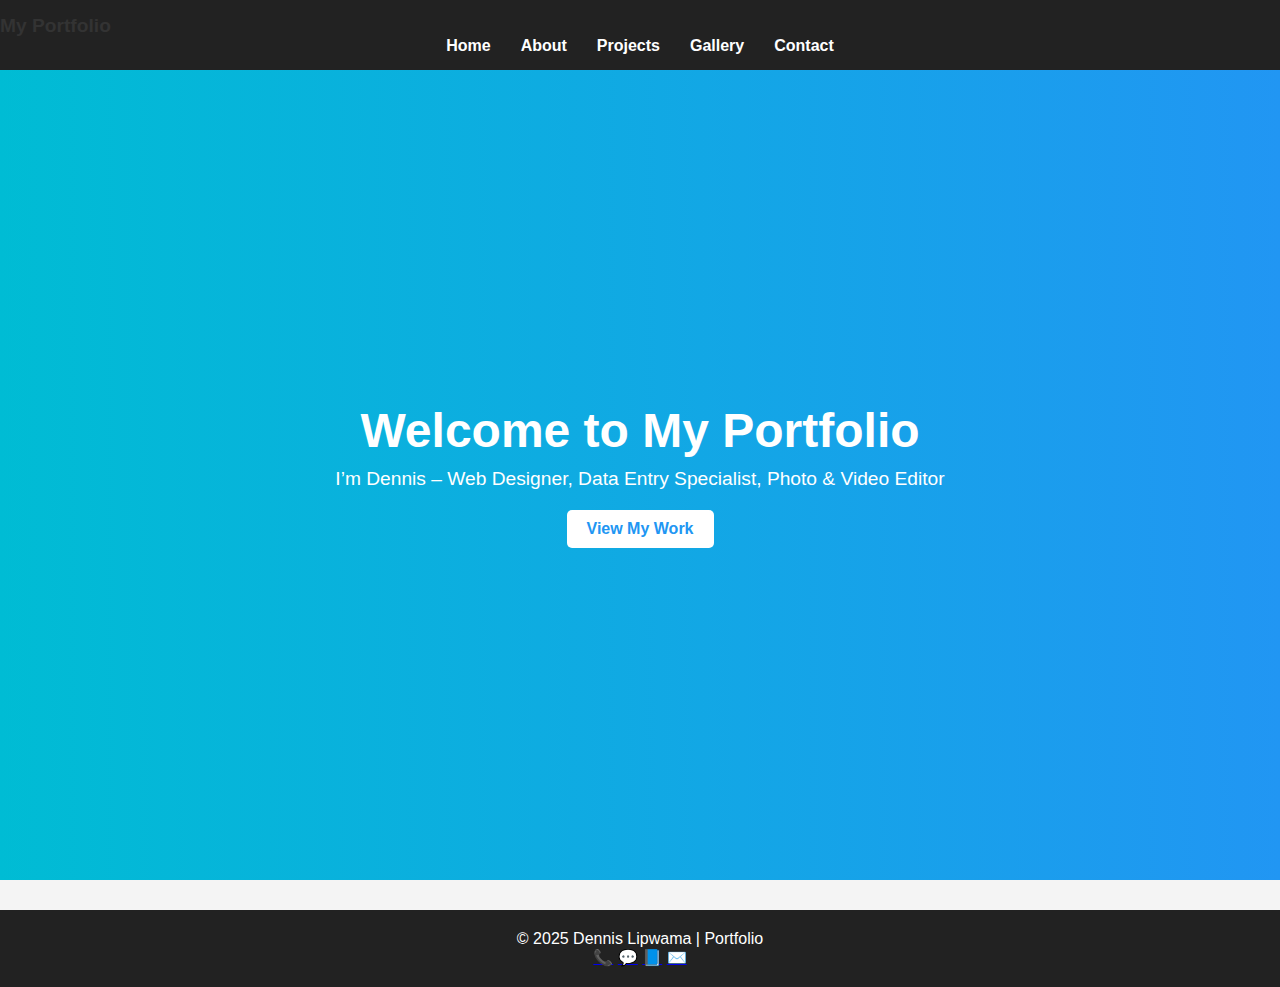
<file: index.html>
<!DOCTYPE html>
<html lang="en">
<head>
  <meta charset="UTF-8">
  <meta name="viewport" content="width=device-width, initial-scale=1.0">
  <title>My Portfolio - Home</title>
  <link rel="stylesheet" href="styles.css">
</head>
<body>
  <!-- Navigation -->
 <header>
  <nav class="navbar">
    <div class="logo">My Portfolio</div>
    <div class="menu-toggle" id="menu-toggle">&#9776;</div>
    <ul class="nav-links" id="nav-links">
      <li><a href="index.html">Home</a></li>
      <li><a href="about.html">About</a></li>
      <li><a href="projects.html">Projects</a></li>
      <li><a href="gallery.html">Gallery</a></li>
      <li><a href="contact.html">Contact</a></li>
    </ul>
  </nav>
</header>

  <!-- Hero Section -->
  <main>
    <section class="hero">
      <h1>Welcome to My Portfolio</h1>
      <p>I’m Dennis – Web Designer, Data Entry Specialist, Photo & Video Editor</p>
      <a href="projects.html" class="btn">View My Work</a>
    </section>
  </main>

  <!-- Footer -->
<footer>
  <p>© 2025 Dennis Lipwama | Portfolio</p>
  <div class="footer-links">
    <a href="tel:+254117760576">📞</a>
    <a href="https://wa.me/254117760576" target="_blank">💬</a>
    <a href="https://facebook.com/dennis rollis" target="_blank">📘</a>
    <a href="mailto:lipwamad@gmail.com.com">✉️</a>
  </div>
</footer>
</body>
<script>
  const menuToggle = document.getElementById('menu-toggle');
  const navLinks = document.getElementById('nav-links');

  menuToggle.addEventListener('click', () => {
    navLinks.classList.toggle('active');
  });
</script>
</html>
</file>
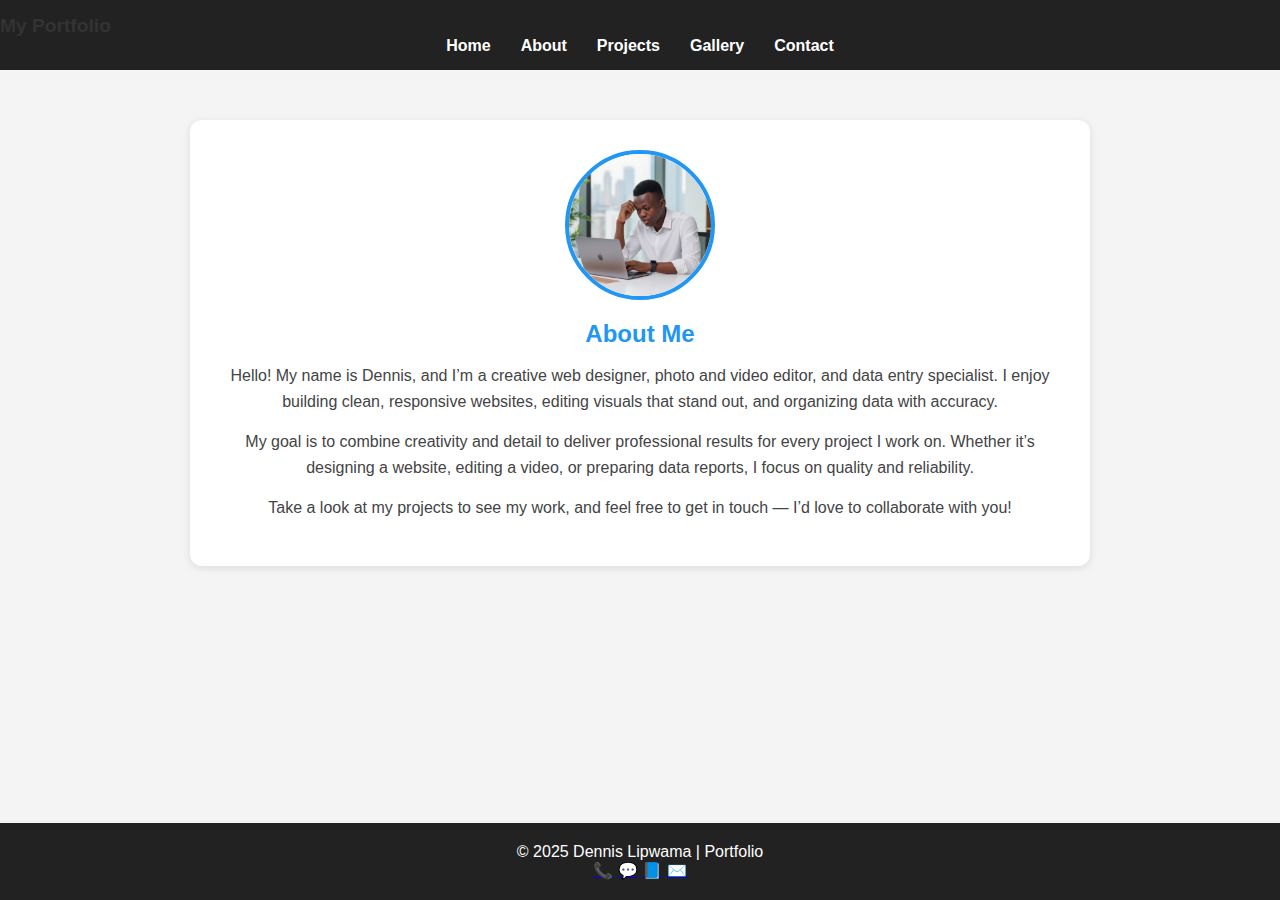
<file: about.html>
<!DOCTYPE html>
<html lang="en">
<head>
  <meta charset="UTF-8">
  <meta name="viewport" content="width=device-width, initial-scale=1.0">
  <title>My Portfolio - About</title>
  <link rel="stylesheet" href="styles.css">
</head>
<body>
 <header>
  <nav class="navbar">
    <div class="logo">My Portfolio</div>
    <div class="menu-toggle" id="menu-toggle">&#9776;</div>
    <ul class="nav-links" id="nav-links">
      <li><a href="index.html">Home</a></li>
      <li><a href="about.html">About</a></li>
      <li><a href="projects.html">Projects</a></li>
      <li><a href="gallery.html">Gallery</a></li>
      <li><a href="contact.html">Contact</a></li>
    </ul>
  </nav>
</header>

 <main>
  <section class="about-container">
    <img src="images/programmer2.png" alt="My Profile Photo" class="about-img">

    <div class="about-text">
      <h2>About Me</h2>
      <p>Hello! My name is Dennis, and I’m a creative web designer, photo and video editor, and data entry specialist. 
      I enjoy building clean, responsive websites, editing visuals that stand out, and organizing data with accuracy.</p>

      <p>My goal is to combine creativity and detail to deliver professional results for every project I work on. 
      Whether it’s designing a website, editing a video, or preparing data reports, I focus on quality and reliability.</p>

      <p>Take a look at my projects to see my work, and feel free to get in touch — I’d love to collaborate with you!</p>
    </div>
  </section>
</main>



  <footer>
  <p>© 2025 Dennis Lipwama | Portfolio</p>
  <div class="footer-links">
    <a href="tel:+254117760576">📞</a>
    <a href="https://wa.me/254117760576" target="_blank">💬</a>
    <a href="https://facebook.com/dennis rollis" target="_blank">📘</a>
    <a href="mailto:yourmail@example.com">✉️</a>
  </div>
</footer>

</body>
<script>
  const menuToggle = document.getElementById('menu-toggle');
  const navLinks = document.getElementById('nav-links');

  menuToggle.addEventListener('click', () => {
    navLinks.classList.toggle('active');
  });
</script>
</html>
</file>
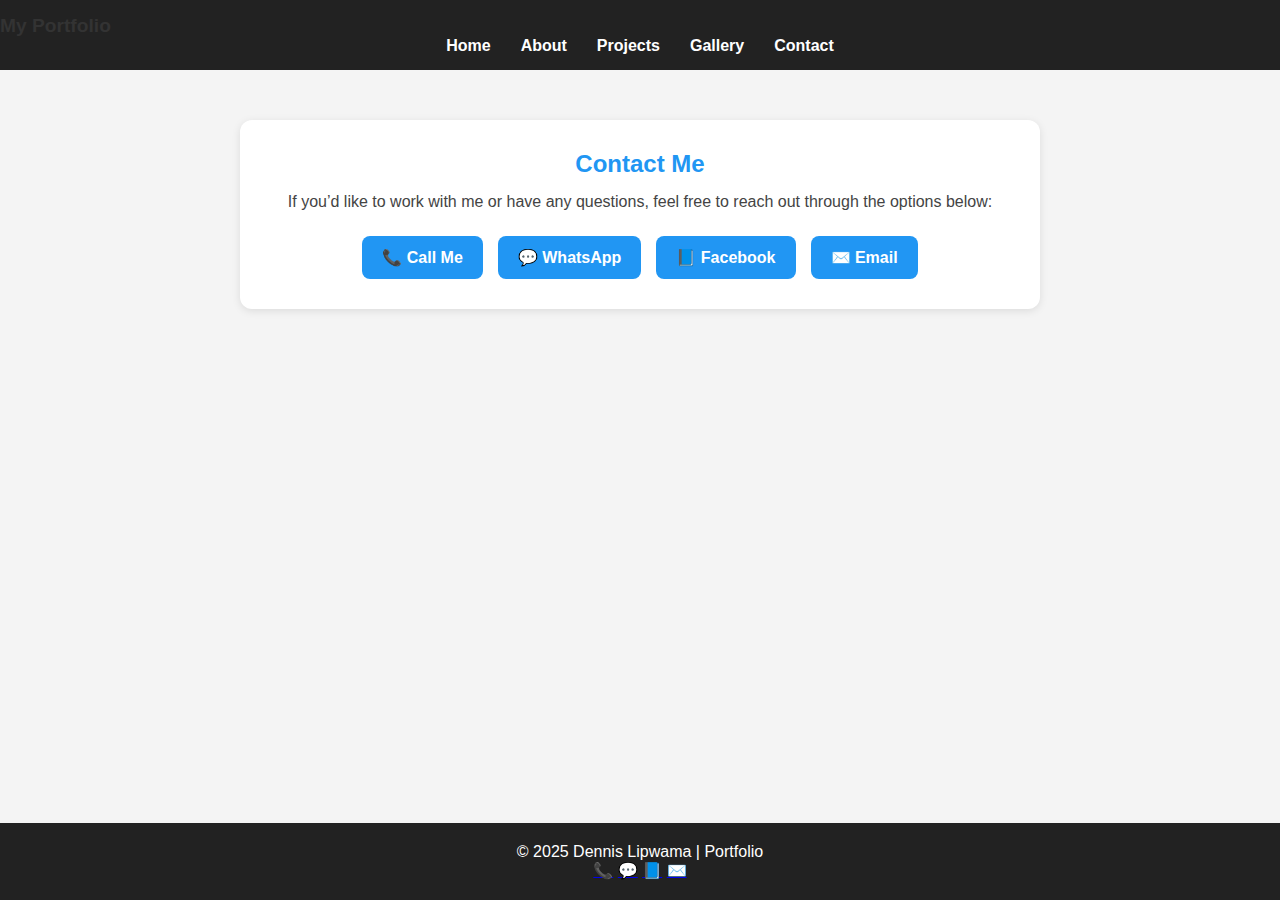
<file: contact.html>
<!DOCTYPE html>
<html lang="en">
<head>
  <meta charset="UTF-8">
  <meta name="viewport" content="width=device-width, initial-scale=1.0">
  <title>My Portfolio - Contact</title>
  <link rel="stylesheet" href="styles.css">
</head>
<body>
  <header>
  <nav class="navbar">
    <div class="logo">My Portfolio</div>
    <div class="menu-toggle" id="menu-toggle">&#9776;</div>
    <ul class="nav-links" id="nav-links">
      <li><a href="index.html">Home</a></li>
      <li><a href="about.html">About</a></li>
      <li><a href="projects.html">Projects</a></li>
      <li><a href="gallery.html">Gallery</a></li>
      <li><a href="contact.html">Contact</a></li>
    </ul>
  </nav>
</header>

<main>
  <section class="contact-container">
    <h2>Contact Me</h2>
    <p>If you’d like to work with me or have any questions, feel free to reach out through the options below:</p>

    <div class="contact-links">
      <a href="tel:+254117760576" target="_blank" class="contact-card">
        📞 Call Me
      </a>

      <a href="https://wa.me/254117760576" target="_blank" class="contact-card">
        💬 WhatsApp
      </a>

      <a href="https://facebook.com/dennis rollis" target="_blank" class="contact-card">
        📘 Facebook
      </a>

      <a href="mailto:lipwamad@gmail.com" target="_blank" class="contact-card">
        ✉️ Email
      </a>
    </div>
  </section>
</main>


 <footer>
  <p>© 2025 Dennis Lipwama | Portfolio</p>
  <div class="footer-links">
    <a href="tel:+254117760576">📞</a>
    <a href="https://wa.me/254117760576" target="_blank">💬</a>
    <a href="https://facebook.com/dennis rollis" target="_blank">📘</a>
    <a href="mailto:lipwamad@gmail.com.com">✉️</a>
  </div>
</footer>
</body>
<script>
  const menuToggle = document.getElementById('menu-toggle');
  const navLinks = document.getElementById('nav-links');

  menuToggle.addEventListener('click', () => {
    navLinks.classList.toggle('active');
  });
</script>
</html>
</file>
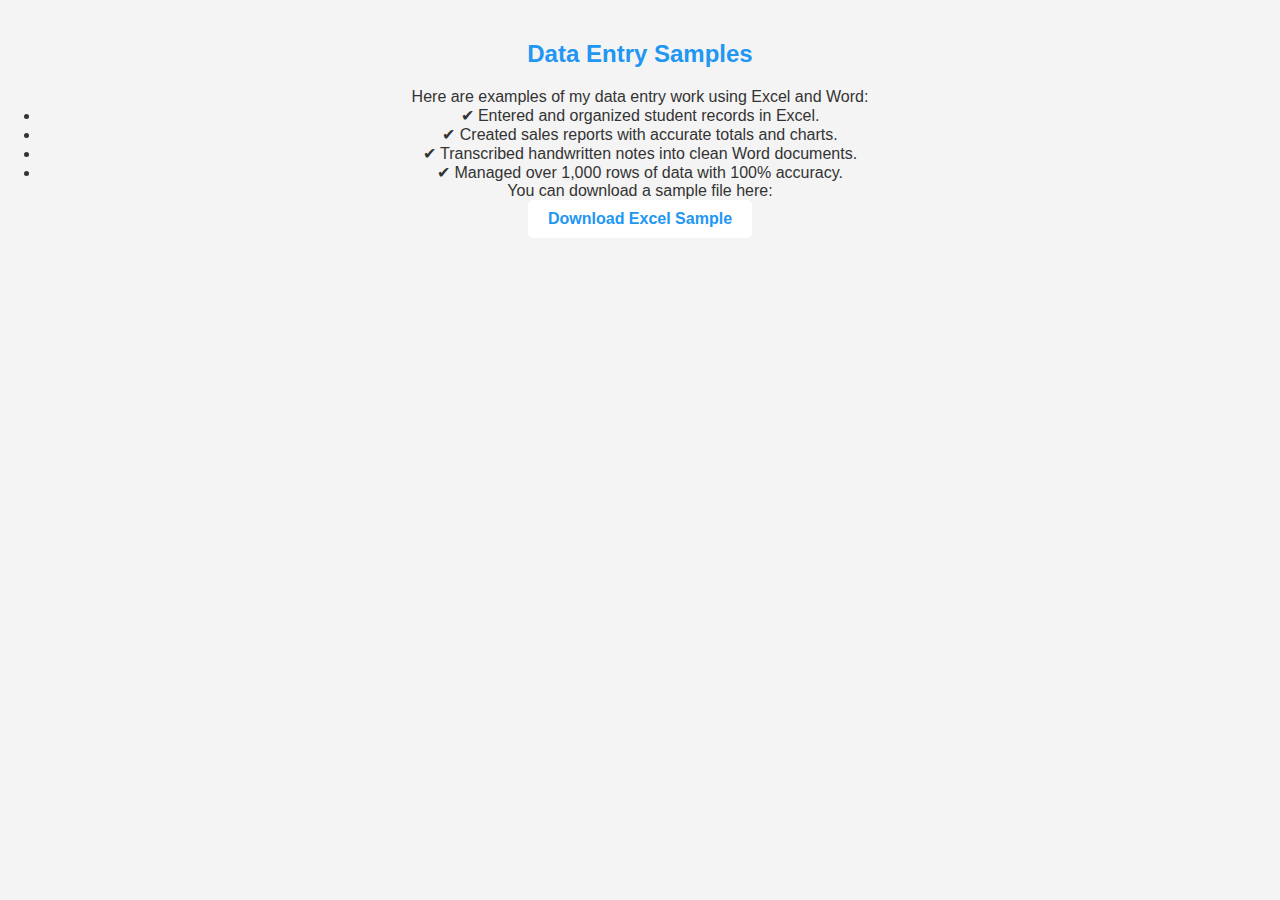
<file: dataentry.html>
<!DOCTYPE html>
<html lang="en">
<head>
  <meta charset="UTF-8">
  <meta name="viewport" content="width=device-width, initial-scale=1.0">
  <title>Data Entry Sample</title>
  <link rel="stylesheet" href="styles.css">
</head>
<body>
  <main>
    <section class="content">
      <h2>Data Entry Samples</h2>
      <p>Here are examples of my data entry work using Excel and Word:</p>
      
      <ul>
        <li>✔ Entered and organized student records in Excel.</li>
        <li>✔ Created sales reports with accurate totals and charts.</li>
        <li>✔ Transcribed handwritten notes into clean Word documents.</li>
        <li>✔ Managed over 1,000 rows of data with 100% accuracy.</li>
      </ul>

      <p>You can download a sample file here:</p>
      <a href="files/data-entry-sample.xlsx" class="btn">Download Excel Sample</a>
    </section>
  </main>
</body>
</html>
</file>
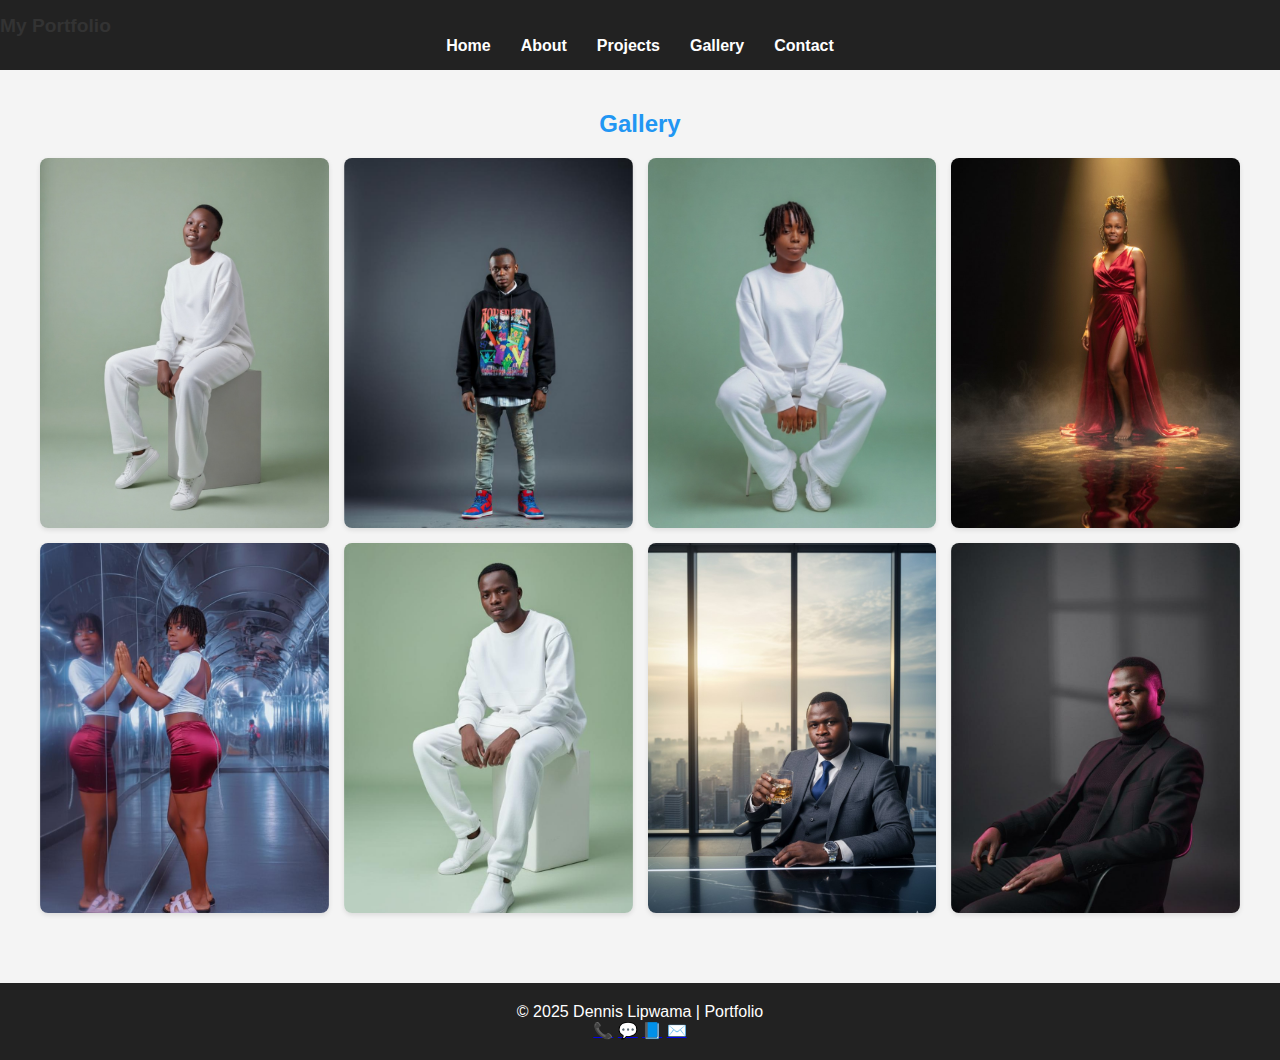
<file: gallery.html>
<!DOCTYPE html>
<html lang="en">
<head>
  <meta charset="UTF-8">
  <meta name="viewport" content="width=device-width, initial-scale=1.0">
  <title>My Portfolio - Gallery</title>
  <link rel="stylesheet" href="styles.css">
</head>
<body>
  <header>
  <nav class="navbar">
    <div class="logo">My Portfolio</div>
    <div class="menu-toggle" id="menu-toggle">&#9776;</div>
    <ul class="nav-links" id="nav-links">
      <li><a href="index.html">Home</a></li>
      <li><a href="about.html">About</a></li>
      <li><a href="projects.html">Projects</a></li>
      <li><a href="gallery.html">Gallery</a></li>
      <li><a href="contact.html">Contact</a></li>
    </ul>
  </nav>
</header>

 <main>
  <section class="content">
    <h2>Gallery</h2>
    <div class="gallery-grid">
      <img src="images/bea (1).png" alt="Photo Edit 1">
      <img src="images/dn.png" alt="Photo Edit 2">
      <img src="images/lydia (1).png" alt="Photo Edit 3">
      <img src="images/WhatsApp Image 2025-10-02 at 11.53.52.jpeg" alt="Photo Edit 3">
      <img src="images/lid2.png" alt="Photo Edit 3">
      <img src="images/enock.png" alt="Photo Edit 3">
      <img src="images/WhatsApp Image 2025-10-03 at 14.02.28.jpeg" alt="Photo Edit 3">
      <img src="images/br2.jpeg" alt="Photo Edit 3">
      
    </div>
  </section>
</main>


  <footer>
  <p>© 2025 Dennis Lipwama | Portfolio</p>
  <div class="footer-links">
    <a href="tel:+254700000000">📞</a>
    <a href="https://wa.me/254700000000" target="_blank">💬</a>
    <a href="https://facebook.com/yourprofile" target="_blank">📘</a>
    <a href="mailto:yourmail@example.com">✉️</a>
  </div>
</footer>

</body>
<script>
  const menuToggle = document.getElementById('menu-toggle');
  const navLinks = document.getElementById('nav-links');

  menuToggle.addEventListener('click', () => {
    navLinks.classList.toggle('active');
  });
</script>
</html>
</file>
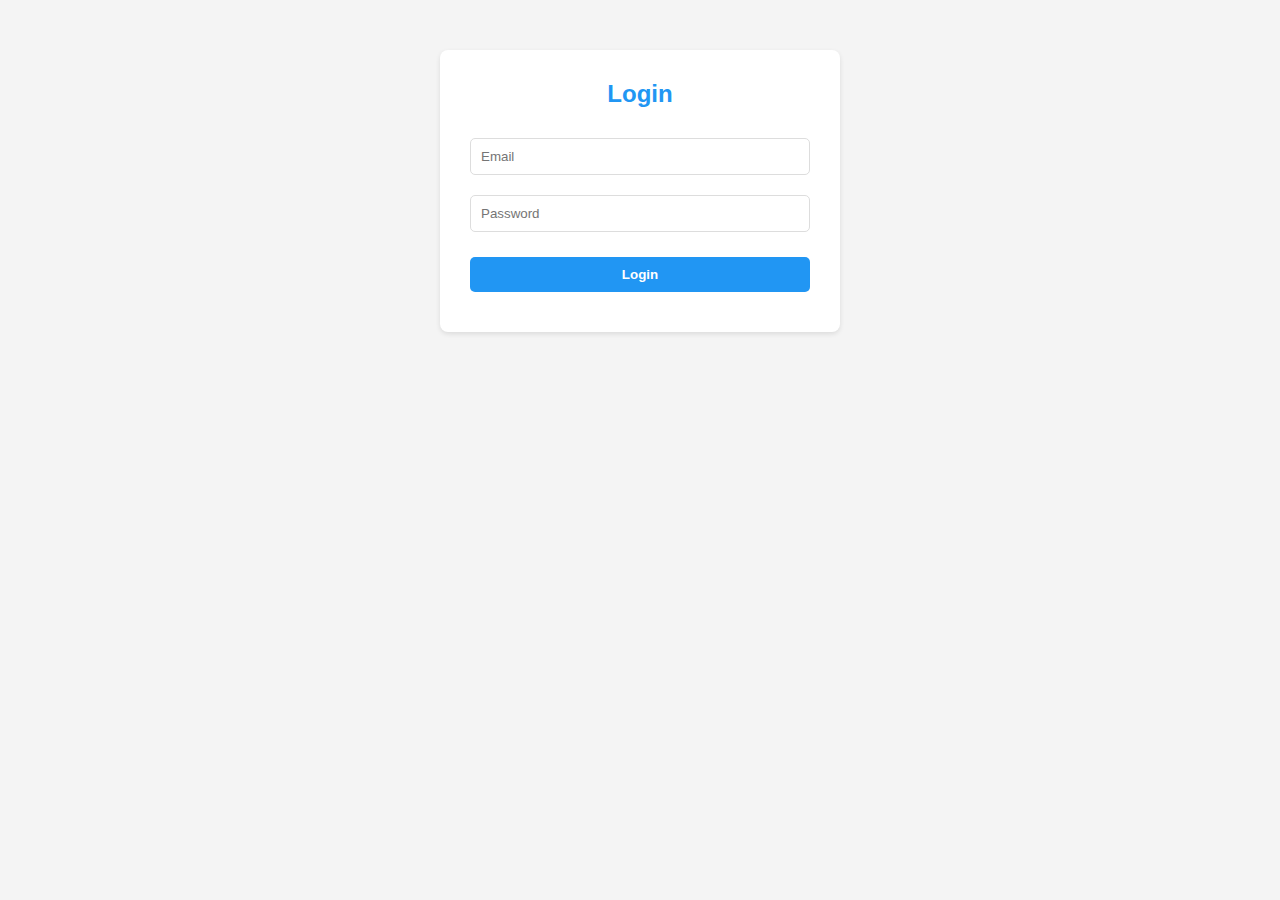
<file: login.html>
<!DOCTYPE html>
<html lang="en">
<head>
  <meta charset="UTF-8">
  <meta name="viewport" content="width=device-width, initial-scale=1.0">
  <title>Login Form</title>
  <link rel="stylesheet" href="styles.css">
</head>
<body>
  <main>
    <section class="form-container">
      <h2>Login</h2>
      <form id="loginForm">
        <input type="email" id="loginEmail" placeholder="Email" required>
        <input type="password" id="loginPassword" placeholder="Password" required minlength="6">
        <button type="submit">Login</button>
      </form>
      <p id="login-error" style="color:red; margin-top:10px;"></p>
    </section>
  </main>

  <script>
    // Login validation
    document.getElementById("loginForm").addEventListener("submit", function(event) {
      event.preventDefault();

      let email = document.getElementById("loginEmail").value;
      let password = document.getElementById("loginPassword").value;
      let errorMessage = document.getElementById("login-error");

      if (password.length < 6) {
        errorMessage.textContent = "❌ Password must be at least 6 characters!";
      } else {
        errorMessage.style.color = "green";
        errorMessage.textContent = "✅ Login successful!";
      }
    });
  </script>
</body>
</html>
</file>
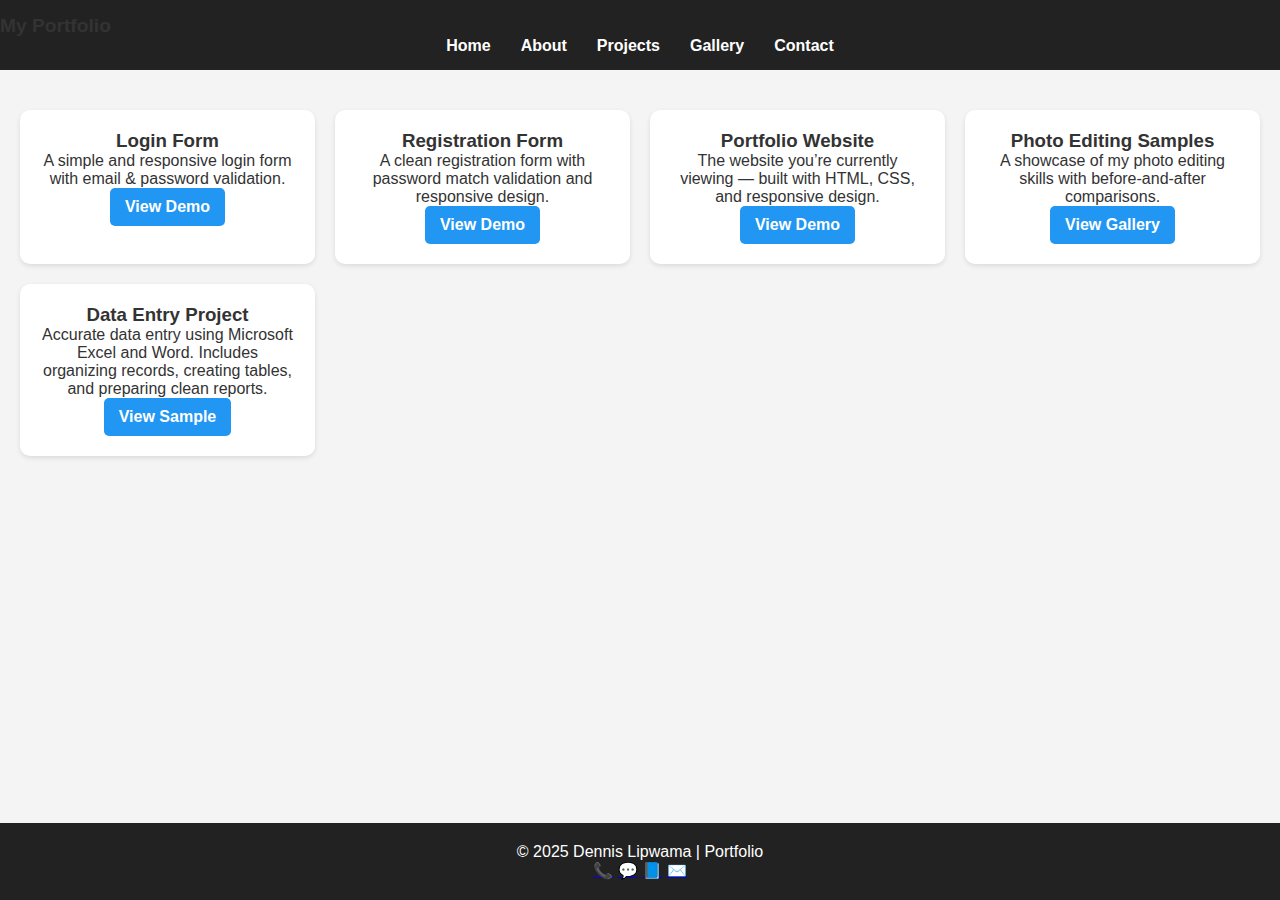
<file: projects.html>
<!DOCTYPE html>
<html lang="en">
<head>
  <meta charset="UTF-8">
  <meta name="viewport" content="width=device-width, initial-scale=1.0">
  <title>Projects</title>
  <link rel="stylesheet" href="styles.css">
</head>
<body>
   <header>
  <nav class="navbar">
    <div class="logo">My Portfolio</div>
    <div class="menu-toggle" id="menu-toggle">&#9776;</div>
    <ul class="nav-links" id="nav-links">
      <li><a href="index.html">Home</a></li>
      <li><a href="about.html">About</a></li>
      <li><a href="projects.html">Projects</a></li>
      <li><a href="gallery.html">Gallery</a></li>
      <li><a href="contact.html">Contact</a></li>
    </ul>
  </nav>
</header>

  <main>
    <section class="projects-container">
      
      <div class="card">
        <h3>Login Form</h3>
        <p>A simple and responsive login form with email & password validation.</p>
        <a href="login.html" class="btn">View Demo</a>
      </div>

      <div class="card">
        <h3>Registration Form</h3>
        <p>A clean registration form with password match validation and responsive design.</p>
        <a href="register.html" class="btn">View Demo</a>
      </div>

      <div class="card">
        <h3>Portfolio Website</h3>
        <p>The website you’re currently viewing — built with HTML, CSS, and responsive design.</p>
        <a href="index.html" class="btn">View Demo</a>
      </div>

      <div class="card">
        <h3>Photo Editing Samples</h3>
        <p>A showcase of my photo editing skills with before-and-after comparisons.</p>
        <a href="gallery.html" class="btn">View Gallery</a>
      </div>
     <div class="card">
  <h3>Data Entry Project</h3>
  <p>Accurate data entry using Microsoft Excel and Word. Includes organizing records, creating tables, and preparing clean reports.</p>
  <a href="data-entry.html" class="btn">View Sample</a>
</div>

    </section>
  </main>
</body>
<footer>
  <p>© 2025 Dennis Lipwama | Portfolio</p>
  <div class="footer-links">
    <a href="tel:+254117760576">📞</a>
    <a href="https://wa.me/254117760576" target="_blank">💬</a>
    <a href="https://facebook.com/dennis rollis" target="_blank">📘</a>
    <a href="mailto:lipwamad@gmail.com.com">✉️</a>
  </div>
</footer>

</html>
</file>
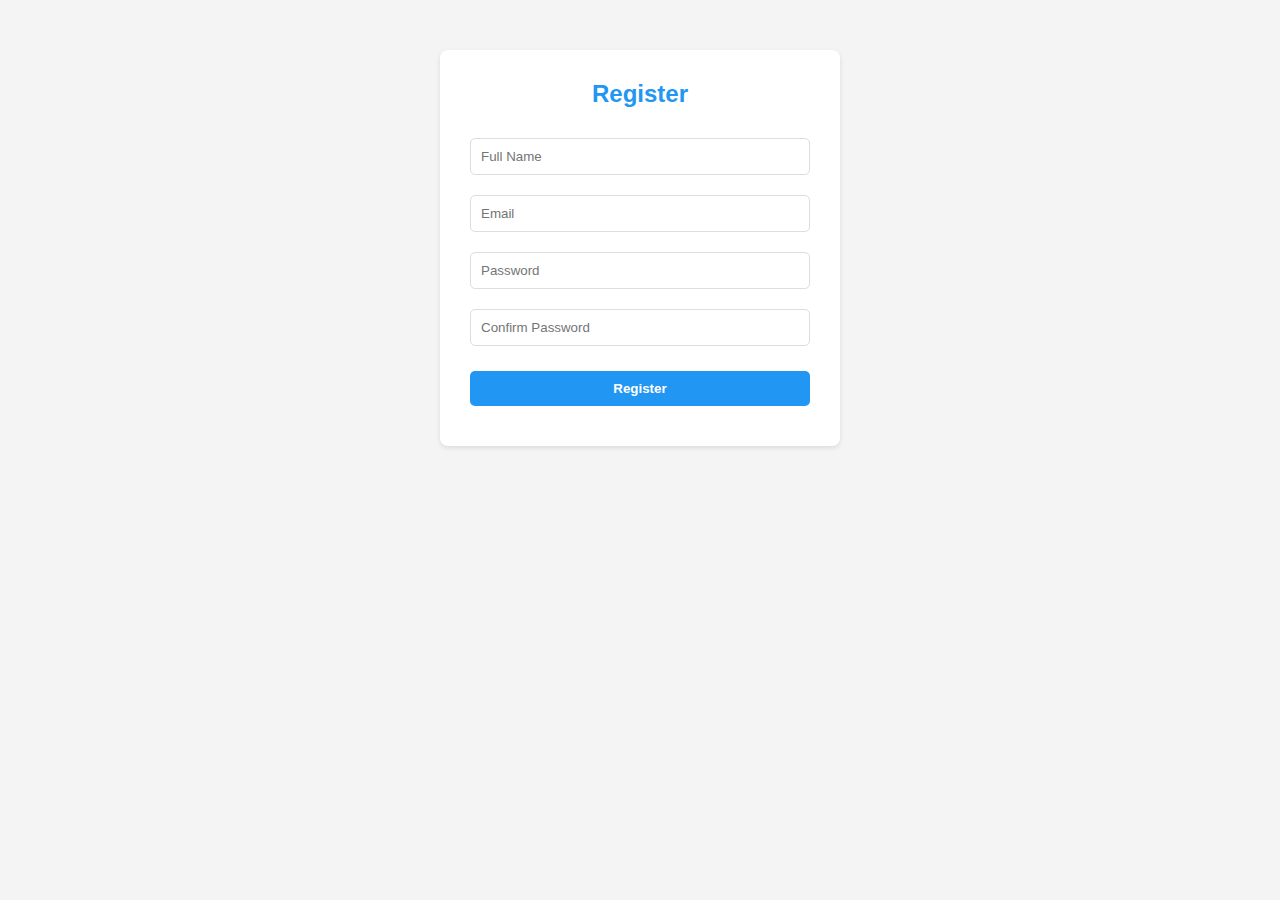
<file: register.html>
<!DOCTYPE html>
<html lang="en">
<head>
  <meta charset="UTF-8">
  <meta name="viewport" content="width=device-width, initial-scale=1.0">
  <title>Register Form</title>
  <link rel="stylesheet" href="styles.css">
</head>
<body>
  <main>
    <section class="form-container">
      <h2>Register</h2>
      <form id="registerForm">
        <input type="text" id="fullname" placeholder="Full Name" required>
        <input type="email" id="email" placeholder="Email" required>
        <input type="password" id="password" placeholder="Password" required minlength="6">
        <input type="password" id="confirmPassword" placeholder="Confirm Password" required>
        <button type="submit">Register</button>
      </form>
      <p id="error-message" style="color:red; margin-top:10px;"></p>
    </section>
  </main>

  <script>
    // Form Validation
    document.getElementById("registerForm").addEventListener("submit", function(event) {
      event.preventDefault(); // stop form from refreshing page

      let password = document.getElementById("password").value;
      let confirmPassword = document.getElementById("confirmPassword").value;
      let errorMessage = document.getElementById("error-message");

      if (password !== confirmPassword) {
        errorMessage.textContent = "❌ Passwords do not match!";
      } else {
        errorMessage.style.color = "green";
        errorMessage.textContent = "✅ Registration successful!";
        // You could send data to server here
      }
    });
  </script>
</body>
</html>
</file>
<file: styles.css>
/* Reset */
* {
  margin: 0;
  padding: 0;
  box-sizing: border-box;
}
/* Make footer stick at bottom */
html, body {
  height: 100%;
  display: flex;
  flex-direction: column;
}

main {
  flex: 1; /* Push footer down */
}


body {
  font-family: Arial, sans-serif;
  background: #f4f4f4;
  color: #333;
}

/* Navigation */
header {
  background: #222;
  padding: 15px 0;
}
.logo {
  font-size: 1.2rem;
  font-weight: bold;
}
.menu-toggle {
  display: none;
  font-size: 28px;
  cursor: pointer;
  color: white;
}
nav ul {
  display: flex;
  justify-content: center;
  list-style: none;
}
nav ul li {
  margin: 0 15px;
}
nav ul li a {
  color: white;
  text-decoration: none;
  font-weight: bold;
}
nav ul li a:hover,
nav ul li a.active {
  color: #00bcd4;
}

/* Hero Section */
.hero {
  height: 90vh;
  display: flex;
  flex-direction: column;
  justify-content: center;
  align-items: center;
  background: linear-gradient(to right, #00bcd4, #2196f3);
  color: white;
  text-align: center;
}
.hero h1 {
  font-size: 3rem;
  margin-bottom: 10px;
}
.hero p {
  font-size: 1.2rem;
  margin-bottom: 20px;
}
.btn {
  display: inline-block;
  padding: 10px 20px;
  background: white;
  color: #2196f3;
  border-radius: 5px;
  text-decoration: none;
  font-weight: bold;
}
.btn:hover {
  background: #eee;
}

/* Page Content */
.content {
  padding: 40px;
  text-align: center;
}
.content h2 {
  margin-bottom: 20px;
  color: #2196f3;
}
/* Projects Section */
.projects-container {
  display: grid;
  grid-template-columns: repeat(auto-fit, minmax(250px, 1fr));
  gap: 20px;
  margin: 40px 20px;
}

/* Projects Grid */
.projects-grid {
  display: grid;
  grid-template-columns: repeat(auto-fit, minmax(220px, 1fr));
  gap: 20px;
  margin-top: 20px;
}
.card {
  background: white;
  padding: 20px;
  border-radius: 10px;
  box-shadow: 0 2px 5px rgba(0,0,0,0.1);
  text-align: center;
  transition: transform 0.3s ease;
}

.card:hover {
  transform: translateY(-5px);
}
.card .btn {
  display: inline-block;
  padding: 10px 15px;
  background: #2196f3;
  color: white;
  text-decoration: none;
  border-radius: 5px;
  font-weight: bold;
  transition: background 0.3s ease;
}

.card .btn:hover {
  background: #1976d2;
}

/* Gallery */
.gallery-grid {
  display: grid;
  grid-template-columns: repeat(auto-fit, minmax(250px, 1fr)); /* flexible grid */
  gap: 15px;
  margin-top: 20px;
}

.gallery-grid img {
  width: 100%;
  height: 370px;
  border-radius: 8px;
  box-shadow: 0 2px 5px rgba(0,0,0,0.1);
  object-fit: cover;
  transition: transform 0.3s ease;
}

.gallery-grid img:hover {
  transform: scale(1.05); /* zoom effect */
}
/* Form Styles */
.form-container {
  max-width: 400px;
  margin: 50px auto;
  padding: 30px;
  background: white;
  border-radius: 8px;
  box-shadow: 0 2px 5px rgba(0,0,0,0.1);
  text-align: center;
}
/* About Page */
.about-container {
  display: flex;
  flex-direction: column;
  align-items: center;
  max-width: 900px;
  margin: 50px auto;
  padding: 30px;
  background: white;
  border-radius: 12px;
  box-shadow: 0 2px 8px rgba(0,0,0,0.1);
  text-align: center;
}
.about-img {
  width: 150px;
  height: 150px;
  border-radius: 50%;
  object-fit: cover;
  margin-bottom: 20px;
  border: 4px solid #2196f3;
}
.about-text h2 {
  color: #2196f3;
  margin-bottom: 15px;
}

.about-text p {
  font-size: 1rem;
  line-height: 1.6;
  margin-bottom: 15px;
  color: #444;
}

.form-container h2 {
  margin-bottom: 20px;
  color: #2196f3;
}

.form-container form {
  display: flex;
  flex-direction: column;
}

.form-container input {
  margin: 10px 0;
  padding: 10px;
  border: 1px solid #ddd;
  border-radius: 5px;
}

.form-container button {
  margin-top: 15px;
  padding: 10px;
  background: #2196f3;
  color: white;
  border: none;
  border-radius: 5px;
  cursor: pointer;
  font-weight: bold;
}

.form-container button:hover {
  background: #1976d2;
}

/* Contact Page */
.contact-container {
  max-width: 800px;
  margin: 50px auto;
  padding: 30px;
  background: #fff;
  border-radius: 12px;
  text-align: center;
  box-shadow: 0 2px 8px rgba(0,0,0,0.1);
}

.contact-container h2 {
  color: #2196f3;
  margin-bottom: 15px;
}

.contact-container p {
  color: #444;
  margin-bottom: 25px;
}

.contact-links {
  display: flex;
  flex-wrap: wrap;
  justify-content: center;
  gap: 15px;
}

.contact-card {
  display: inline-block;
  padding: 12px 20px;
  border-radius: 8px;
  background: #2196f3;
  color: white;
  text-decoration: none;
  font-weight: bold;
  transition: 0.3s;
}

.contact-card:hover {
  background: #0d47a1;
}


/* Footer */
footer {
  text-align: center;
  padding: 20px;
  background: #222;
  color: white;
  margin-top: 30px;
}
@media (max-width: 768px) {
  .nav-links {
    flex-direction: column;
    background: #222;
    position: absolute;
    top: 60px;
    left: 0;
    width: 100%;
    text-align: center;
    overflow: hidden;
    max-height: 0;               /* hidden by default */
    transition: max-height 0.4s ease-out; /* smooth slide */
  }

  .nav-links li {
    margin: 15px 0;
  }

  .menu-toggle {
    display: block;
    font-size: 28px;
    cursor: pointer;
  }

  .nav-links.active {
    max-height: 300px; /* expands smoothly */
  }
}
/* Make sure form adapts well on small screens */
@media (max-width: 500px) {
  .form-container {
    padding: 20px;
  }
  
  .form-container h2 {
    font-size: 1.2rem;
  }

  .form-container input, 
  .form-container button {
    font-size: 0.9rem;
    padding: 10px;
  }
}
/* Responsive */
@media (max-width: 600px) {
  .about-container {
    padding: 20px;
  }

  .about-img {
    width: 120px;
    height: 120px;
  }
}
</file>
